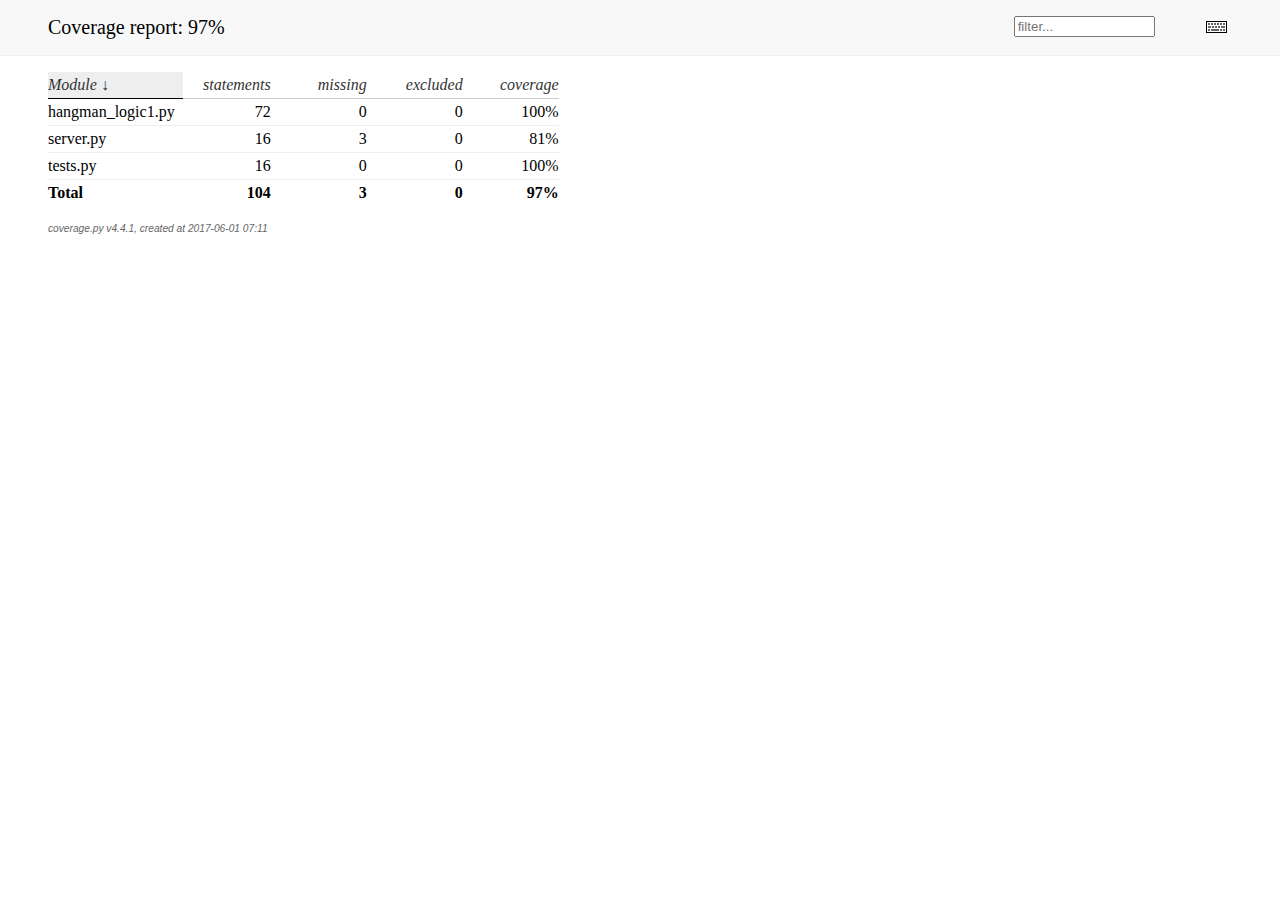
<file: htmlcov/index.html>
<!DOCTYPE html>
<html>
<head>
    <meta http-equiv="Content-Type" content="text/html; charset=utf-8">
    <title>Coverage report</title>
    <link rel="stylesheet" href="style.css" type="text/css">
    
    <script type="text/javascript" src="jquery.min.js"></script>
    <script type="text/javascript" src="jquery.ba-throttle-debounce.min.js"></script>
    <script type="text/javascript" src="jquery.tablesorter.min.js"></script>
    <script type="text/javascript" src="jquery.hotkeys.js"></script>
    <script type="text/javascript" src="coverage_html.js"></script>
    <script type="text/javascript">
        jQuery(document).ready(coverage.index_ready);
    </script>
</head>
<body class="indexfile">

<div id="header">
    <div class="content">
        <h1>Coverage report:
            <span class="pc_cov">97%</span>
        </h1>

        <img id="keyboard_icon" src="keybd_closed.png" alt="Show keyboard shortcuts" />

        <form id="filter_container">
            <input id="filter" type="text" value="" placeholder="filter..." />
        </form>
    </div>
</div>

<div class="help_panel">
    <img id="panel_icon" src="keybd_open.png" alt="Hide keyboard shortcuts" />
    <p class="legend">Hot-keys on this page</p>
    <div>
    <p class="keyhelp">
        <span class="key">n</span>
        <span class="key">s</span>
        <span class="key">m</span>
        <span class="key">x</span>
        
        <span class="key">c</span> &nbsp; change column sorting
    </p>
    </div>
</div>

<div id="index">
    <table class="index">
        <thead>
            
            <tr class="tablehead" title="Click to sort">
                <th class="name left headerSortDown shortkey_n">Module</th>
                <th class="shortkey_s">statements</th>
                <th class="shortkey_m">missing</th>
                <th class="shortkey_x">excluded</th>
                
                <th class="right shortkey_c">coverage</th>
            </tr>
        </thead>
        
        <tfoot>
            <tr class="total">
                <td class="name left">Total</td>
                <td>104</td>
                <td>3</td>
                <td>0</td>
                
                <td class="right" data-ratio="101 104">97%</td>
            </tr>
        </tfoot>
        <tbody>
            
            <tr class="file">
                <td class="name left"><a href="hangman_logic1_py.html">hangman_logic1.py</a></td>
                <td>72</td>
                <td>0</td>
                <td>0</td>
                
                <td class="right" data-ratio="72 72">100%</td>
            </tr>
            
            <tr class="file">
                <td class="name left"><a href="server_py.html">server.py</a></td>
                <td>16</td>
                <td>3</td>
                <td>0</td>
                
                <td class="right" data-ratio="13 16">81%</td>
            </tr>
            
            <tr class="file">
                <td class="name left"><a href="tests_py.html">tests.py</a></td>
                <td>16</td>
                <td>0</td>
                <td>0</td>
                
                <td class="right" data-ratio="16 16">100%</td>
            </tr>
            
        </tbody>
    </table>

    <p id="no_rows">
        No items found using the specified filter.
    </p>
</div>

<div id="footer">
    <div class="content">
        <p>
            <a class="nav" href="https://coverage.readthedocs.io">coverage.py v4.4.1</a>,
            created at 2017-06-01 07:11
        </p>
    </div>
</div>

</body>
</html>
</file>
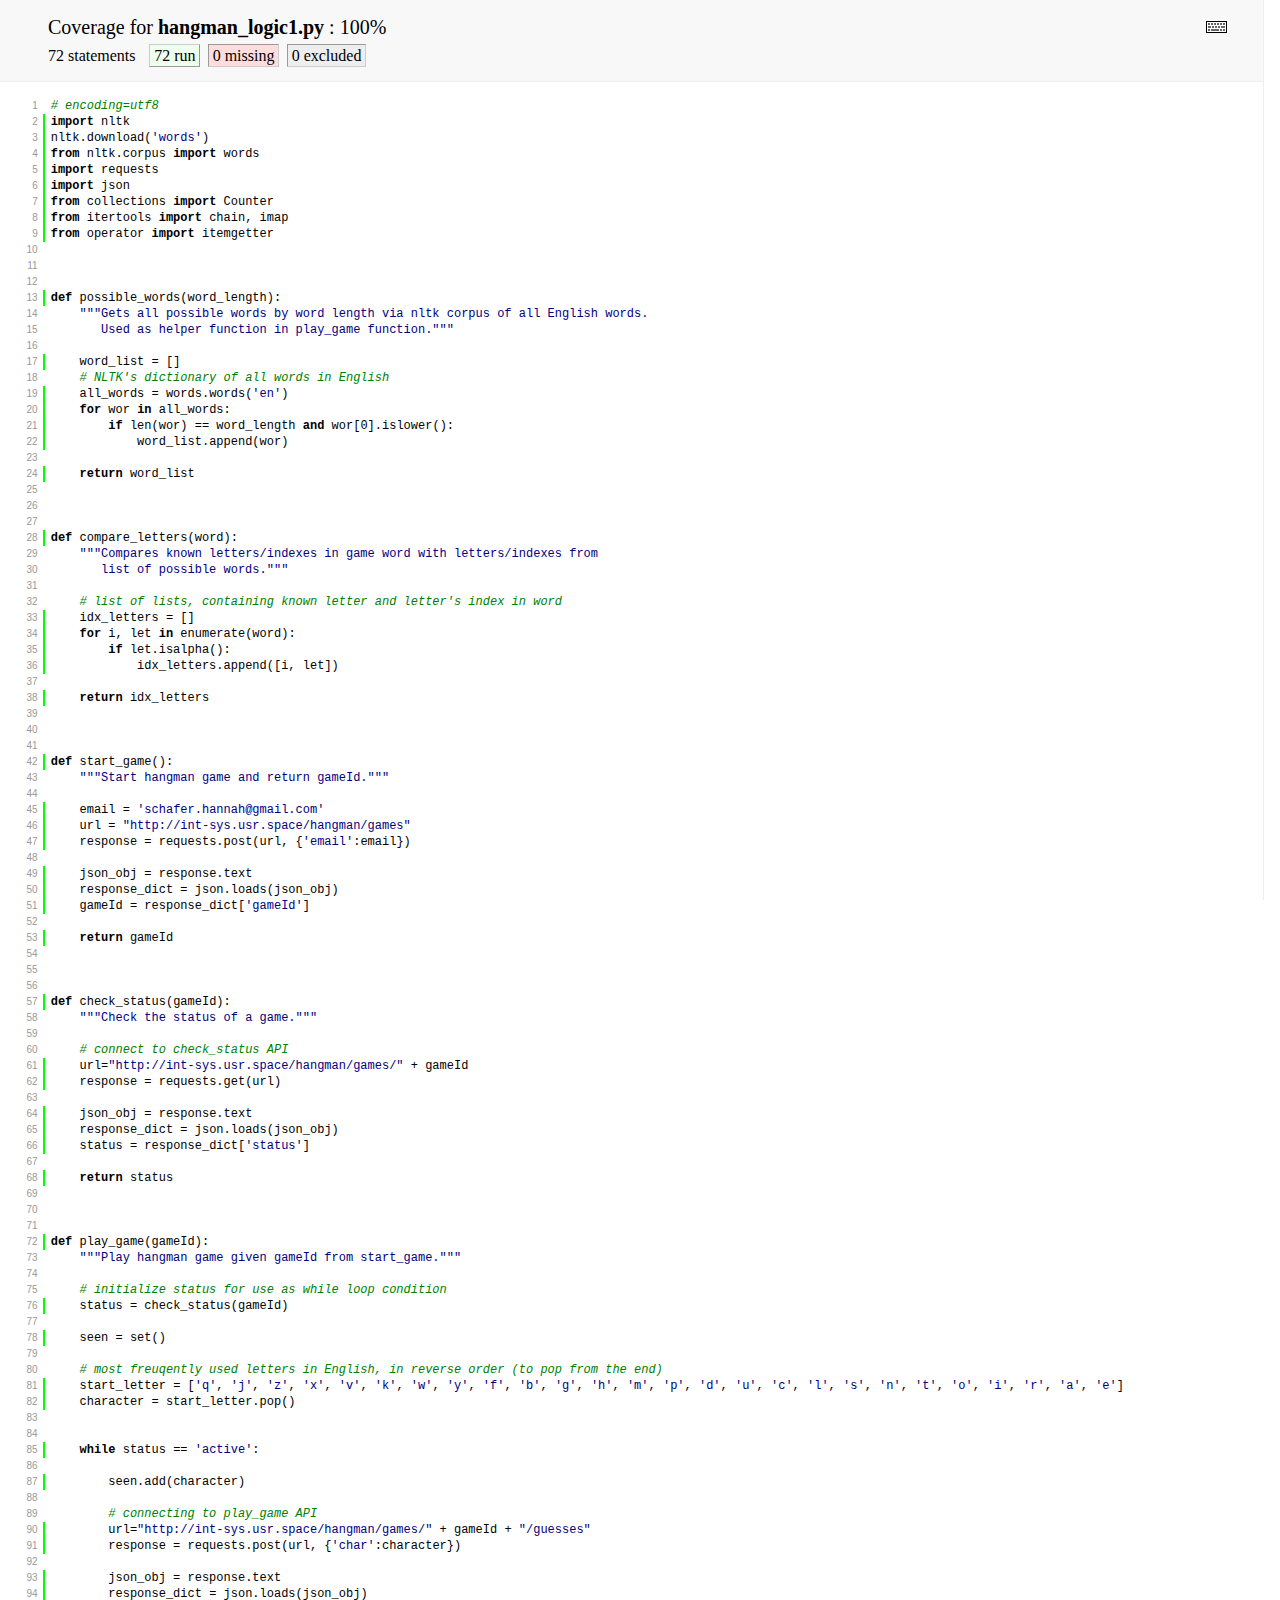
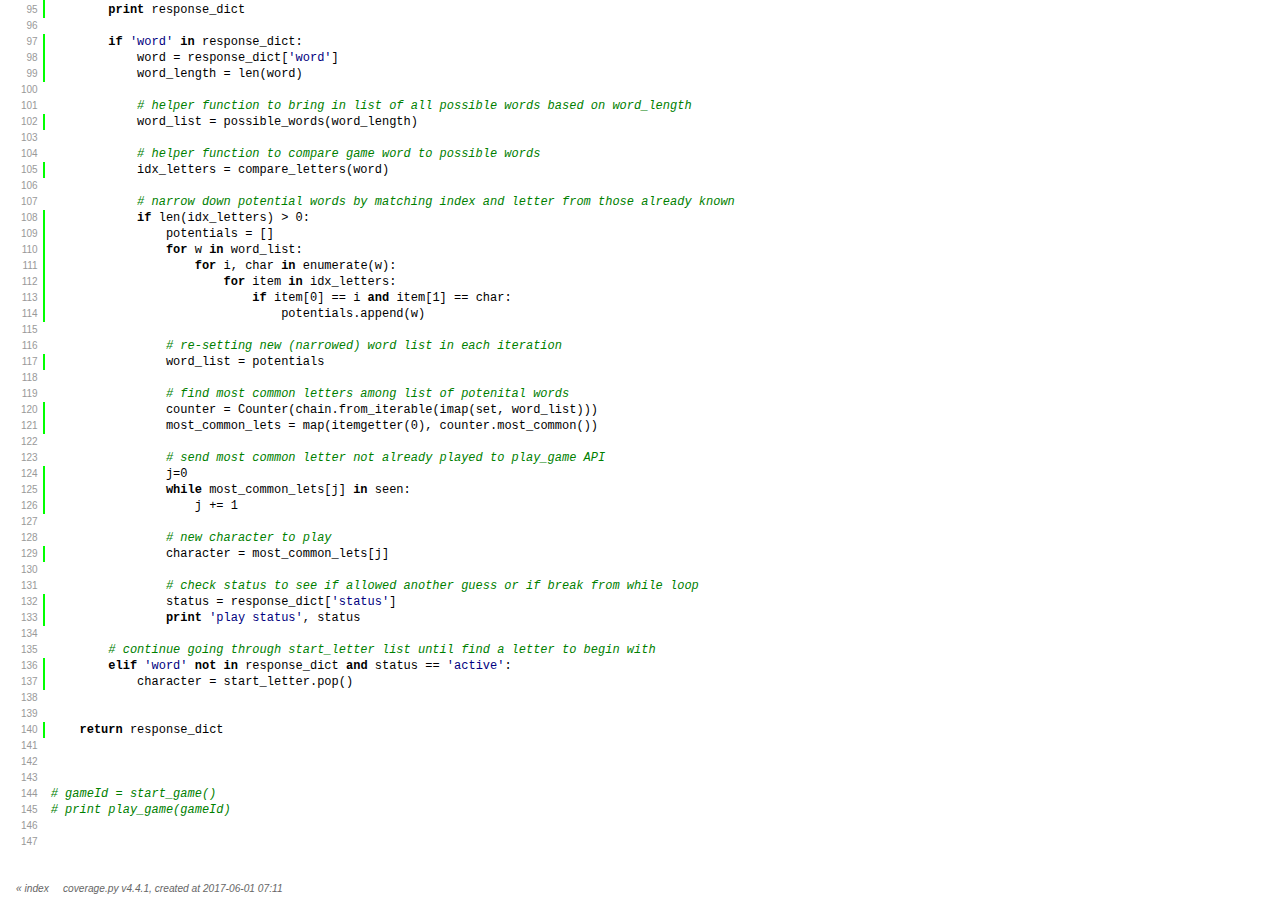
<file: htmlcov/hangman_logic1_py.html>
<!DOCTYPE html>
<html>
<head>
    <meta http-equiv="Content-Type" content="text/html; charset=utf-8">
    
    
    <meta http-equiv="X-UA-Compatible" content="IE=emulateIE7" />
    <title>Coverage for hangman_logic1.py: 100%</title>
    <link rel="stylesheet" href="style.css" type="text/css">
    
    <script type="text/javascript" src="jquery.min.js"></script>
    <script type="text/javascript" src="jquery.hotkeys.js"></script>
    <script type="text/javascript" src="jquery.isonscreen.js"></script>
    <script type="text/javascript" src="coverage_html.js"></script>
    <script type="text/javascript">
        jQuery(document).ready(coverage.pyfile_ready);
    </script>
</head>
<body class="pyfile">

<div id="header">
    <div class="content">
        <h1>Coverage for <b>hangman_logic1.py</b> :
            <span class="pc_cov">100%</span>
        </h1>

        <img id="keyboard_icon" src="keybd_closed.png" alt="Show keyboard shortcuts" />

        <h2 class="stats">
            72 statements &nbsp;
            <span class="run hide_run shortkey_r button_toggle_run">72 run</span>
            <span class="mis shortkey_m button_toggle_mis">0 missing</span>
            <span class="exc shortkey_x button_toggle_exc">0 excluded</span>

            
        </h2>
    </div>
</div>

<div class="help_panel">
    <img id="panel_icon" src="keybd_open.png" alt="Hide keyboard shortcuts" />
    <p class="legend">Hot-keys on this page</p>
    <div>
    <p class="keyhelp">
        <span class="key">r</span>
        <span class="key">m</span>
        <span class="key">x</span>
        <span class="key">p</span> &nbsp; toggle line displays
    </p>
    <p class="keyhelp">
        <span class="key">j</span>
        <span class="key">k</span> &nbsp; next/prev highlighted chunk
    </p>
    <p class="keyhelp">
        <span class="key">0</span> &nbsp; (zero) top of page
    </p>
    <p class="keyhelp">
        <span class="key">1</span> &nbsp; (one) first highlighted chunk
    </p>
    </div>
</div>

<div id="source">
    <table>
        <tr>
            <td class="linenos">
<p id="n1" class="pln"><a href="#n1">1</a></p>
<p id="n2" class="stm run hide_run"><a href="#n2">2</a></p>
<p id="n3" class="stm run hide_run"><a href="#n3">3</a></p>
<p id="n4" class="stm run hide_run"><a href="#n4">4</a></p>
<p id="n5" class="stm run hide_run"><a href="#n5">5</a></p>
<p id="n6" class="stm run hide_run"><a href="#n6">6</a></p>
<p id="n7" class="stm run hide_run"><a href="#n7">7</a></p>
<p id="n8" class="stm run hide_run"><a href="#n8">8</a></p>
<p id="n9" class="stm run hide_run"><a href="#n9">9</a></p>
<p id="n10" class="pln"><a href="#n10">10</a></p>
<p id="n11" class="pln"><a href="#n11">11</a></p>
<p id="n12" class="pln"><a href="#n12">12</a></p>
<p id="n13" class="stm run hide_run"><a href="#n13">13</a></p>
<p id="n14" class="pln"><a href="#n14">14</a></p>
<p id="n15" class="pln"><a href="#n15">15</a></p>
<p id="n16" class="pln"><a href="#n16">16</a></p>
<p id="n17" class="stm run hide_run"><a href="#n17">17</a></p>
<p id="n18" class="pln"><a href="#n18">18</a></p>
<p id="n19" class="stm run hide_run"><a href="#n19">19</a></p>
<p id="n20" class="stm run hide_run"><a href="#n20">20</a></p>
<p id="n21" class="stm run hide_run"><a href="#n21">21</a></p>
<p id="n22" class="stm run hide_run"><a href="#n22">22</a></p>
<p id="n23" class="pln"><a href="#n23">23</a></p>
<p id="n24" class="stm run hide_run"><a href="#n24">24</a></p>
<p id="n25" class="pln"><a href="#n25">25</a></p>
<p id="n26" class="pln"><a href="#n26">26</a></p>
<p id="n27" class="pln"><a href="#n27">27</a></p>
<p id="n28" class="stm run hide_run"><a href="#n28">28</a></p>
<p id="n29" class="pln"><a href="#n29">29</a></p>
<p id="n30" class="pln"><a href="#n30">30</a></p>
<p id="n31" class="pln"><a href="#n31">31</a></p>
<p id="n32" class="pln"><a href="#n32">32</a></p>
<p id="n33" class="stm run hide_run"><a href="#n33">33</a></p>
<p id="n34" class="stm run hide_run"><a href="#n34">34</a></p>
<p id="n35" class="stm run hide_run"><a href="#n35">35</a></p>
<p id="n36" class="stm run hide_run"><a href="#n36">36</a></p>
<p id="n37" class="pln"><a href="#n37">37</a></p>
<p id="n38" class="stm run hide_run"><a href="#n38">38</a></p>
<p id="n39" class="pln"><a href="#n39">39</a></p>
<p id="n40" class="pln"><a href="#n40">40</a></p>
<p id="n41" class="pln"><a href="#n41">41</a></p>
<p id="n42" class="stm run hide_run"><a href="#n42">42</a></p>
<p id="n43" class="pln"><a href="#n43">43</a></p>
<p id="n44" class="pln"><a href="#n44">44</a></p>
<p id="n45" class="stm run hide_run"><a href="#n45">45</a></p>
<p id="n46" class="stm run hide_run"><a href="#n46">46</a></p>
<p id="n47" class="stm run hide_run"><a href="#n47">47</a></p>
<p id="n48" class="pln"><a href="#n48">48</a></p>
<p id="n49" class="stm run hide_run"><a href="#n49">49</a></p>
<p id="n50" class="stm run hide_run"><a href="#n50">50</a></p>
<p id="n51" class="stm run hide_run"><a href="#n51">51</a></p>
<p id="n52" class="pln"><a href="#n52">52</a></p>
<p id="n53" class="stm run hide_run"><a href="#n53">53</a></p>
<p id="n54" class="pln"><a href="#n54">54</a></p>
<p id="n55" class="pln"><a href="#n55">55</a></p>
<p id="n56" class="pln"><a href="#n56">56</a></p>
<p id="n57" class="stm run hide_run"><a href="#n57">57</a></p>
<p id="n58" class="pln"><a href="#n58">58</a></p>
<p id="n59" class="pln"><a href="#n59">59</a></p>
<p id="n60" class="pln"><a href="#n60">60</a></p>
<p id="n61" class="stm run hide_run"><a href="#n61">61</a></p>
<p id="n62" class="stm run hide_run"><a href="#n62">62</a></p>
<p id="n63" class="pln"><a href="#n63">63</a></p>
<p id="n64" class="stm run hide_run"><a href="#n64">64</a></p>
<p id="n65" class="stm run hide_run"><a href="#n65">65</a></p>
<p id="n66" class="stm run hide_run"><a href="#n66">66</a></p>
<p id="n67" class="pln"><a href="#n67">67</a></p>
<p id="n68" class="stm run hide_run"><a href="#n68">68</a></p>
<p id="n69" class="pln"><a href="#n69">69</a></p>
<p id="n70" class="pln"><a href="#n70">70</a></p>
<p id="n71" class="pln"><a href="#n71">71</a></p>
<p id="n72" class="stm run hide_run"><a href="#n72">72</a></p>
<p id="n73" class="pln"><a href="#n73">73</a></p>
<p id="n74" class="pln"><a href="#n74">74</a></p>
<p id="n75" class="pln"><a href="#n75">75</a></p>
<p id="n76" class="stm run hide_run"><a href="#n76">76</a></p>
<p id="n77" class="pln"><a href="#n77">77</a></p>
<p id="n78" class="stm run hide_run"><a href="#n78">78</a></p>
<p id="n79" class="pln"><a href="#n79">79</a></p>
<p id="n80" class="pln"><a href="#n80">80</a></p>
<p id="n81" class="stm run hide_run"><a href="#n81">81</a></p>
<p id="n82" class="stm run hide_run"><a href="#n82">82</a></p>
<p id="n83" class="pln"><a href="#n83">83</a></p>
<p id="n84" class="pln"><a href="#n84">84</a></p>
<p id="n85" class="stm run hide_run"><a href="#n85">85</a></p>
<p id="n86" class="pln"><a href="#n86">86</a></p>
<p id="n87" class="stm run hide_run"><a href="#n87">87</a></p>
<p id="n88" class="pln"><a href="#n88">88</a></p>
<p id="n89" class="pln"><a href="#n89">89</a></p>
<p id="n90" class="stm run hide_run"><a href="#n90">90</a></p>
<p id="n91" class="stm run hide_run"><a href="#n91">91</a></p>
<p id="n92" class="pln"><a href="#n92">92</a></p>
<p id="n93" class="stm run hide_run"><a href="#n93">93</a></p>
<p id="n94" class="stm run hide_run"><a href="#n94">94</a></p>
<p id="n95" class="stm run hide_run"><a href="#n95">95</a></p>
<p id="n96" class="pln"><a href="#n96">96</a></p>
<p id="n97" class="stm run hide_run"><a href="#n97">97</a></p>
<p id="n98" class="stm run hide_run"><a href="#n98">98</a></p>
<p id="n99" class="stm run hide_run"><a href="#n99">99</a></p>
<p id="n100" class="pln"><a href="#n100">100</a></p>
<p id="n101" class="pln"><a href="#n101">101</a></p>
<p id="n102" class="stm run hide_run"><a href="#n102">102</a></p>
<p id="n103" class="pln"><a href="#n103">103</a></p>
<p id="n104" class="pln"><a href="#n104">104</a></p>
<p id="n105" class="stm run hide_run"><a href="#n105">105</a></p>
<p id="n106" class="pln"><a href="#n106">106</a></p>
<p id="n107" class="pln"><a href="#n107">107</a></p>
<p id="n108" class="stm run hide_run"><a href="#n108">108</a></p>
<p id="n109" class="stm run hide_run"><a href="#n109">109</a></p>
<p id="n110" class="stm run hide_run"><a href="#n110">110</a></p>
<p id="n111" class="stm run hide_run"><a href="#n111">111</a></p>
<p id="n112" class="stm run hide_run"><a href="#n112">112</a></p>
<p id="n113" class="stm run hide_run"><a href="#n113">113</a></p>
<p id="n114" class="stm run hide_run"><a href="#n114">114</a></p>
<p id="n115" class="pln"><a href="#n115">115</a></p>
<p id="n116" class="pln"><a href="#n116">116</a></p>
<p id="n117" class="stm run hide_run"><a href="#n117">117</a></p>
<p id="n118" class="pln"><a href="#n118">118</a></p>
<p id="n119" class="pln"><a href="#n119">119</a></p>
<p id="n120" class="stm run hide_run"><a href="#n120">120</a></p>
<p id="n121" class="stm run hide_run"><a href="#n121">121</a></p>
<p id="n122" class="pln"><a href="#n122">122</a></p>
<p id="n123" class="pln"><a href="#n123">123</a></p>
<p id="n124" class="stm run hide_run"><a href="#n124">124</a></p>
<p id="n125" class="stm run hide_run"><a href="#n125">125</a></p>
<p id="n126" class="stm run hide_run"><a href="#n126">126</a></p>
<p id="n127" class="pln"><a href="#n127">127</a></p>
<p id="n128" class="pln"><a href="#n128">128</a></p>
<p id="n129" class="stm run hide_run"><a href="#n129">129</a></p>
<p id="n130" class="pln"><a href="#n130">130</a></p>
<p id="n131" class="pln"><a href="#n131">131</a></p>
<p id="n132" class="stm run hide_run"><a href="#n132">132</a></p>
<p id="n133" class="stm run hide_run"><a href="#n133">133</a></p>
<p id="n134" class="pln"><a href="#n134">134</a></p>
<p id="n135" class="pln"><a href="#n135">135</a></p>
<p id="n136" class="stm run hide_run"><a href="#n136">136</a></p>
<p id="n137" class="stm run hide_run"><a href="#n137">137</a></p>
<p id="n138" class="pln"><a href="#n138">138</a></p>
<p id="n139" class="pln"><a href="#n139">139</a></p>
<p id="n140" class="stm run hide_run"><a href="#n140">140</a></p>
<p id="n141" class="pln"><a href="#n141">141</a></p>
<p id="n142" class="pln"><a href="#n142">142</a></p>
<p id="n143" class="pln"><a href="#n143">143</a></p>
<p id="n144" class="pln"><a href="#n144">144</a></p>
<p id="n145" class="pln"><a href="#n145">145</a></p>
<p id="n146" class="pln"><a href="#n146">146</a></p>
<p id="n147" class="pln"><a href="#n147">147</a></p>

            </td>
            <td class="text">
<p id="t1" class="pln"><span class="com"># encoding=utf8  </span><span class="strut">&nbsp;</span></p>
<p id="t2" class="stm run hide_run"><span class="key">import</span> <span class="nam">nltk</span><span class="strut">&nbsp;</span></p>
<p id="t3" class="stm run hide_run"><span class="nam">nltk</span><span class="op">.</span><span class="nam">download</span><span class="op">(</span><span class="str">'words'</span><span class="op">)</span><span class="strut">&nbsp;</span></p>
<p id="t4" class="stm run hide_run"><span class="key">from</span> <span class="nam">nltk</span><span class="op">.</span><span class="nam">corpus</span> <span class="key">import</span> <span class="nam">words</span><span class="strut">&nbsp;</span></p>
<p id="t5" class="stm run hide_run"><span class="key">import</span> <span class="nam">requests</span><span class="strut">&nbsp;</span></p>
<p id="t6" class="stm run hide_run"><span class="key">import</span> <span class="nam">json</span><span class="strut">&nbsp;</span></p>
<p id="t7" class="stm run hide_run"><span class="key">from</span> <span class="nam">collections</span> <span class="key">import</span> <span class="nam">Counter</span><span class="strut">&nbsp;</span></p>
<p id="t8" class="stm run hide_run"><span class="key">from</span> <span class="nam">itertools</span> <span class="key">import</span> <span class="nam">chain</span><span class="op">,</span> <span class="nam">imap</span><span class="strut">&nbsp;</span></p>
<p id="t9" class="stm run hide_run"><span class="key">from</span> <span class="nam">operator</span> <span class="key">import</span> <span class="nam">itemgetter</span><span class="strut">&nbsp;</span></p>
<p id="t10" class="pln"><span class="strut">&nbsp;</span></p>
<p id="t11" class="pln"><span class="strut">&nbsp;</span></p>
<p id="t12" class="pln"><span class="strut">&nbsp;</span></p>
<p id="t13" class="stm run hide_run"><span class="key">def</span> <span class="nam">possible_words</span><span class="op">(</span><span class="nam">word_length</span><span class="op">)</span><span class="op">:</span><span class="strut">&nbsp;</span></p>
<p id="t14" class="pln">    <span class="str">"""Gets all possible words by word length via nltk corpus of all English words.</span><span class="strut">&nbsp;</span></p>
<p id="t15" class="pln"><span class="str">       Used as helper function in play_game function."""</span><span class="strut">&nbsp;</span></p>
<p id="t16" class="pln"><span class="strut">&nbsp;</span></p>
<p id="t17" class="stm run hide_run">    <span class="nam">word_list</span> <span class="op">=</span> <span class="op">[</span><span class="op">]</span><span class="strut">&nbsp;</span></p>
<p id="t18" class="pln">    <span class="com"># NLTK's dictionary of all words in English</span><span class="strut">&nbsp;</span></p>
<p id="t19" class="stm run hide_run">    <span class="nam">all_words</span> <span class="op">=</span> <span class="nam">words</span><span class="op">.</span><span class="nam">words</span><span class="op">(</span><span class="str">'en'</span><span class="op">)</span><span class="strut">&nbsp;</span></p>
<p id="t20" class="stm run hide_run">    <span class="key">for</span> <span class="nam">wor</span> <span class="key">in</span> <span class="nam">all_words</span><span class="op">:</span><span class="strut">&nbsp;</span></p>
<p id="t21" class="stm run hide_run">        <span class="key">if</span> <span class="nam">len</span><span class="op">(</span><span class="nam">wor</span><span class="op">)</span> <span class="op">==</span> <span class="nam">word_length</span> <span class="key">and</span> <span class="nam">wor</span><span class="op">[</span><span class="num">0</span><span class="op">]</span><span class="op">.</span><span class="nam">islower</span><span class="op">(</span><span class="op">)</span><span class="op">:</span><span class="strut">&nbsp;</span></p>
<p id="t22" class="stm run hide_run">            <span class="nam">word_list</span><span class="op">.</span><span class="nam">append</span><span class="op">(</span><span class="nam">wor</span><span class="op">)</span><span class="strut">&nbsp;</span></p>
<p id="t23" class="pln"><span class="strut">&nbsp;</span></p>
<p id="t24" class="stm run hide_run">    <span class="key">return</span> <span class="nam">word_list</span><span class="strut">&nbsp;</span></p>
<p id="t25" class="pln"><span class="strut">&nbsp;</span></p>
<p id="t26" class="pln"><span class="strut">&nbsp;</span></p>
<p id="t27" class="pln"><span class="strut">&nbsp;</span></p>
<p id="t28" class="stm run hide_run"><span class="key">def</span> <span class="nam">compare_letters</span><span class="op">(</span><span class="nam">word</span><span class="op">)</span><span class="op">:</span><span class="strut">&nbsp;</span></p>
<p id="t29" class="pln">    <span class="str">"""Compares known letters/indexes in game word with letters/indexes from </span><span class="strut">&nbsp;</span></p>
<p id="t30" class="pln"><span class="str">       list of possible words."""</span><span class="strut">&nbsp;</span></p>
<p id="t31" class="pln"><span class="strut">&nbsp;</span></p>
<p id="t32" class="pln">    <span class="com"># list of lists, containing known letter and letter's index in word</span><span class="strut">&nbsp;</span></p>
<p id="t33" class="stm run hide_run">    <span class="nam">idx_letters</span> <span class="op">=</span> <span class="op">[</span><span class="op">]</span><span class="strut">&nbsp;</span></p>
<p id="t34" class="stm run hide_run">    <span class="key">for</span> <span class="nam">i</span><span class="op">,</span> <span class="nam">let</span> <span class="key">in</span> <span class="nam">enumerate</span><span class="op">(</span><span class="nam">word</span><span class="op">)</span><span class="op">:</span><span class="strut">&nbsp;</span></p>
<p id="t35" class="stm run hide_run">        <span class="key">if</span> <span class="nam">let</span><span class="op">.</span><span class="nam">isalpha</span><span class="op">(</span><span class="op">)</span><span class="op">:</span><span class="strut">&nbsp;</span></p>
<p id="t36" class="stm run hide_run">            <span class="nam">idx_letters</span><span class="op">.</span><span class="nam">append</span><span class="op">(</span><span class="op">[</span><span class="nam">i</span><span class="op">,</span> <span class="nam">let</span><span class="op">]</span><span class="op">)</span><span class="strut">&nbsp;</span></p>
<p id="t37" class="pln"><span class="strut">&nbsp;</span></p>
<p id="t38" class="stm run hide_run">    <span class="key">return</span> <span class="nam">idx_letters</span><span class="strut">&nbsp;</span></p>
<p id="t39" class="pln"><span class="strut">&nbsp;</span></p>
<p id="t40" class="pln"><span class="strut">&nbsp;</span></p>
<p id="t41" class="pln"><span class="strut">&nbsp;</span></p>
<p id="t42" class="stm run hide_run"><span class="key">def</span> <span class="nam">start_game</span><span class="op">(</span><span class="op">)</span><span class="op">:</span><span class="strut">&nbsp;</span></p>
<p id="t43" class="pln">    <span class="str">"""Start hangman game and return gameId."""</span><span class="strut">&nbsp;</span></p>
<p id="t44" class="pln"><span class="strut">&nbsp;</span></p>
<p id="t45" class="stm run hide_run">    <span class="nam">email</span> <span class="op">=</span> <span class="str">'schafer.hannah@gmail.com'</span><span class="strut">&nbsp;</span></p>
<p id="t46" class="stm run hide_run">    <span class="nam">url</span> <span class="op">=</span> <span class="str">"http://int-sys.usr.space/hangman/games"</span><span class="strut">&nbsp;</span></p>
<p id="t47" class="stm run hide_run">    <span class="nam">response</span> <span class="op">=</span> <span class="nam">requests</span><span class="op">.</span><span class="nam">post</span><span class="op">(</span><span class="nam">url</span><span class="op">,</span> <span class="op">{</span><span class="str">'email'</span><span class="op">:</span><span class="nam">email</span><span class="op">}</span><span class="op">)</span><span class="strut">&nbsp;</span></p>
<p id="t48" class="pln"><span class="strut">&nbsp;</span></p>
<p id="t49" class="stm run hide_run">    <span class="nam">json_obj</span> <span class="op">=</span> <span class="nam">response</span><span class="op">.</span><span class="nam">text</span><span class="strut">&nbsp;</span></p>
<p id="t50" class="stm run hide_run">    <span class="nam">response_dict</span> <span class="op">=</span> <span class="nam">json</span><span class="op">.</span><span class="nam">loads</span><span class="op">(</span><span class="nam">json_obj</span><span class="op">)</span><span class="strut">&nbsp;</span></p>
<p id="t51" class="stm run hide_run">    <span class="nam">gameId</span> <span class="op">=</span> <span class="nam">response_dict</span><span class="op">[</span><span class="str">'gameId'</span><span class="op">]</span><span class="strut">&nbsp;</span></p>
<p id="t52" class="pln"><span class="strut">&nbsp;</span></p>
<p id="t53" class="stm run hide_run">    <span class="key">return</span> <span class="nam">gameId</span><span class="strut">&nbsp;</span></p>
<p id="t54" class="pln"><span class="strut">&nbsp;</span></p>
<p id="t55" class="pln"><span class="strut">&nbsp;</span></p>
<p id="t56" class="pln"><span class="strut">&nbsp;</span></p>
<p id="t57" class="stm run hide_run"><span class="key">def</span> <span class="nam">check_status</span><span class="op">(</span><span class="nam">gameId</span><span class="op">)</span><span class="op">:</span><span class="strut">&nbsp;</span></p>
<p id="t58" class="pln">    <span class="str">"""Check the status of a game."""</span><span class="strut">&nbsp;</span></p>
<p id="t59" class="pln"><span class="strut">&nbsp;</span></p>
<p id="t60" class="pln">    <span class="com"># connect to check_status API</span><span class="strut">&nbsp;</span></p>
<p id="t61" class="stm run hide_run">    <span class="nam">url</span><span class="op">=</span><span class="str">"http://int-sys.usr.space/hangman/games/"</span> <span class="op">+</span> <span class="nam">gameId</span><span class="strut">&nbsp;</span></p>
<p id="t62" class="stm run hide_run">    <span class="nam">response</span> <span class="op">=</span> <span class="nam">requests</span><span class="op">.</span><span class="nam">get</span><span class="op">(</span><span class="nam">url</span><span class="op">)</span><span class="strut">&nbsp;</span></p>
<p id="t63" class="pln"><span class="strut">&nbsp;</span></p>
<p id="t64" class="stm run hide_run">    <span class="nam">json_obj</span> <span class="op">=</span> <span class="nam">response</span><span class="op">.</span><span class="nam">text</span><span class="strut">&nbsp;</span></p>
<p id="t65" class="stm run hide_run">    <span class="nam">response_dict</span> <span class="op">=</span> <span class="nam">json</span><span class="op">.</span><span class="nam">loads</span><span class="op">(</span><span class="nam">json_obj</span><span class="op">)</span><span class="strut">&nbsp;</span></p>
<p id="t66" class="stm run hide_run">    <span class="nam">status</span> <span class="op">=</span> <span class="nam">response_dict</span><span class="op">[</span><span class="str">'status'</span><span class="op">]</span><span class="strut">&nbsp;</span></p>
<p id="t67" class="pln"><span class="strut">&nbsp;</span></p>
<p id="t68" class="stm run hide_run">    <span class="key">return</span> <span class="nam">status</span><span class="strut">&nbsp;</span></p>
<p id="t69" class="pln"><span class="strut">&nbsp;</span></p>
<p id="t70" class="pln"><span class="strut">&nbsp;</span></p>
<p id="t71" class="pln"><span class="strut">&nbsp;</span></p>
<p id="t72" class="stm run hide_run"><span class="key">def</span> <span class="nam">play_game</span><span class="op">(</span><span class="nam">gameId</span><span class="op">)</span><span class="op">:</span><span class="strut">&nbsp;</span></p>
<p id="t73" class="pln">    <span class="str">"""Play hangman game given gameId from start_game."""</span><span class="strut">&nbsp;</span></p>
<p id="t74" class="pln"><span class="strut">&nbsp;</span></p>
<p id="t75" class="pln">    <span class="com"># initialize status for use as while loop condition</span><span class="strut">&nbsp;</span></p>
<p id="t76" class="stm run hide_run">    <span class="nam">status</span> <span class="op">=</span> <span class="nam">check_status</span><span class="op">(</span><span class="nam">gameId</span><span class="op">)</span><span class="strut">&nbsp;</span></p>
<p id="t77" class="pln"><span class="strut">&nbsp;</span></p>
<p id="t78" class="stm run hide_run">    <span class="nam">seen</span> <span class="op">=</span> <span class="nam">set</span><span class="op">(</span><span class="op">)</span><span class="strut">&nbsp;</span></p>
<p id="t79" class="pln"><span class="strut">&nbsp;</span></p>
<p id="t80" class="pln">    <span class="com"># most freuqently used letters in English, in reverse order (to pop from the end)</span><span class="strut">&nbsp;</span></p>
<p id="t81" class="stm run hide_run">    <span class="nam">start_letter</span> <span class="op">=</span> <span class="op">[</span><span class="str">'q'</span><span class="op">,</span> <span class="str">'j'</span><span class="op">,</span> <span class="str">'z'</span><span class="op">,</span> <span class="str">'x'</span><span class="op">,</span> <span class="str">'v'</span><span class="op">,</span> <span class="str">'k'</span><span class="op">,</span> <span class="str">'w'</span><span class="op">,</span> <span class="str">'y'</span><span class="op">,</span> <span class="str">'f'</span><span class="op">,</span> <span class="str">'b'</span><span class="op">,</span> <span class="str">'g'</span><span class="op">,</span> <span class="str">'h'</span><span class="op">,</span> <span class="str">'m'</span><span class="op">,</span> <span class="str">'p'</span><span class="op">,</span> <span class="str">'d'</span><span class="op">,</span> <span class="str">'u'</span><span class="op">,</span> <span class="str">'c'</span><span class="op">,</span> <span class="str">'l'</span><span class="op">,</span> <span class="str">'s'</span><span class="op">,</span> <span class="str">'n'</span><span class="op">,</span> <span class="str">'t'</span><span class="op">,</span> <span class="str">'o'</span><span class="op">,</span> <span class="str">'i'</span><span class="op">,</span> <span class="str">'r'</span><span class="op">,</span> <span class="str">'a'</span><span class="op">,</span> <span class="str">'e'</span><span class="op">]</span><span class="strut">&nbsp;</span></p>
<p id="t82" class="stm run hide_run">    <span class="nam">character</span> <span class="op">=</span> <span class="nam">start_letter</span><span class="op">.</span><span class="nam">pop</span><span class="op">(</span><span class="op">)</span><span class="strut">&nbsp;</span></p>
<p id="t83" class="pln"><span class="strut">&nbsp;</span></p>
<p id="t84" class="pln"><span class="strut">&nbsp;</span></p>
<p id="t85" class="stm run hide_run">    <span class="key">while</span> <span class="nam">status</span> <span class="op">==</span> <span class="str">'active'</span><span class="op">:</span><span class="strut">&nbsp;</span></p>
<p id="t86" class="pln"><span class="strut">&nbsp;</span></p>
<p id="t87" class="stm run hide_run">        <span class="nam">seen</span><span class="op">.</span><span class="nam">add</span><span class="op">(</span><span class="nam">character</span><span class="op">)</span><span class="strut">&nbsp;</span></p>
<p id="t88" class="pln"><span class="strut">&nbsp;</span></p>
<p id="t89" class="pln">        <span class="com"># connecting to play_game API</span><span class="strut">&nbsp;</span></p>
<p id="t90" class="stm run hide_run">        <span class="nam">url</span><span class="op">=</span><span class="str">"http://int-sys.usr.space/hangman/games/"</span> <span class="op">+</span> <span class="nam">gameId</span> <span class="op">+</span> <span class="str">"/guesses"</span><span class="strut">&nbsp;</span></p>
<p id="t91" class="stm run hide_run">        <span class="nam">response</span> <span class="op">=</span> <span class="nam">requests</span><span class="op">.</span><span class="nam">post</span><span class="op">(</span><span class="nam">url</span><span class="op">,</span> <span class="op">{</span><span class="str">'char'</span><span class="op">:</span><span class="nam">character</span><span class="op">}</span><span class="op">)</span><span class="strut">&nbsp;</span></p>
<p id="t92" class="pln"><span class="strut">&nbsp;</span></p>
<p id="t93" class="stm run hide_run">        <span class="nam">json_obj</span> <span class="op">=</span> <span class="nam">response</span><span class="op">.</span><span class="nam">text</span><span class="strut">&nbsp;</span></p>
<p id="t94" class="stm run hide_run">        <span class="nam">response_dict</span> <span class="op">=</span> <span class="nam">json</span><span class="op">.</span><span class="nam">loads</span><span class="op">(</span><span class="nam">json_obj</span><span class="op">)</span><span class="strut">&nbsp;</span></p>
<p id="t95" class="stm run hide_run">        <span class="key">print</span> <span class="nam">response_dict</span><span class="strut">&nbsp;</span></p>
<p id="t96" class="pln"><span class="strut">&nbsp;</span></p>
<p id="t97" class="stm run hide_run">        <span class="key">if</span> <span class="str">'word'</span> <span class="key">in</span> <span class="nam">response_dict</span><span class="op">:</span><span class="strut">&nbsp;</span></p>
<p id="t98" class="stm run hide_run">            <span class="nam">word</span> <span class="op">=</span> <span class="nam">response_dict</span><span class="op">[</span><span class="str">'word'</span><span class="op">]</span><span class="strut">&nbsp;</span></p>
<p id="t99" class="stm run hide_run">            <span class="nam">word_length</span> <span class="op">=</span> <span class="nam">len</span><span class="op">(</span><span class="nam">word</span><span class="op">)</span><span class="strut">&nbsp;</span></p>
<p id="t100" class="pln"><span class="strut">&nbsp;</span></p>
<p id="t101" class="pln">            <span class="com"># helper function to bring in list of all possible words based on word_length</span><span class="strut">&nbsp;</span></p>
<p id="t102" class="stm run hide_run">            <span class="nam">word_list</span> <span class="op">=</span> <span class="nam">possible_words</span><span class="op">(</span><span class="nam">word_length</span><span class="op">)</span><span class="strut">&nbsp;</span></p>
<p id="t103" class="pln"><span class="strut">&nbsp;</span></p>
<p id="t104" class="pln">            <span class="com"># helper function to compare game word to possible words</span><span class="strut">&nbsp;</span></p>
<p id="t105" class="stm run hide_run">            <span class="nam">idx_letters</span> <span class="op">=</span> <span class="nam">compare_letters</span><span class="op">(</span><span class="nam">word</span><span class="op">)</span><span class="strut">&nbsp;</span></p>
<p id="t106" class="pln"><span class="strut">&nbsp;</span></p>
<p id="t107" class="pln">            <span class="com"># narrow down potential words by matching index and letter from those already known</span><span class="strut">&nbsp;</span></p>
<p id="t108" class="stm run hide_run">            <span class="key">if</span> <span class="nam">len</span><span class="op">(</span><span class="nam">idx_letters</span><span class="op">)</span> <span class="op">></span> <span class="num">0</span><span class="op">:</span><span class="strut">&nbsp;</span></p>
<p id="t109" class="stm run hide_run">                <span class="nam">potentials</span> <span class="op">=</span> <span class="op">[</span><span class="op">]</span><span class="strut">&nbsp;</span></p>
<p id="t110" class="stm run hide_run">                <span class="key">for</span> <span class="nam">w</span> <span class="key">in</span> <span class="nam">word_list</span><span class="op">:</span><span class="strut">&nbsp;</span></p>
<p id="t111" class="stm run hide_run">                    <span class="key">for</span> <span class="nam">i</span><span class="op">,</span> <span class="nam">char</span> <span class="key">in</span> <span class="nam">enumerate</span><span class="op">(</span><span class="nam">w</span><span class="op">)</span><span class="op">:</span><span class="strut">&nbsp;</span></p>
<p id="t112" class="stm run hide_run">                        <span class="key">for</span> <span class="nam">item</span> <span class="key">in</span> <span class="nam">idx_letters</span><span class="op">:</span><span class="strut">&nbsp;</span></p>
<p id="t113" class="stm run hide_run">                            <span class="key">if</span> <span class="nam">item</span><span class="op">[</span><span class="num">0</span><span class="op">]</span> <span class="op">==</span> <span class="nam">i</span> <span class="key">and</span> <span class="nam">item</span><span class="op">[</span><span class="num">1</span><span class="op">]</span> <span class="op">==</span> <span class="nam">char</span><span class="op">:</span><span class="strut">&nbsp;</span></p>
<p id="t114" class="stm run hide_run">                                <span class="nam">potentials</span><span class="op">.</span><span class="nam">append</span><span class="op">(</span><span class="nam">w</span><span class="op">)</span><span class="strut">&nbsp;</span></p>
<p id="t115" class="pln"><span class="strut">&nbsp;</span></p>
<p id="t116" class="pln">                <span class="com"># re-setting new (narrowed) word list in each iteration   </span><span class="strut">&nbsp;</span></p>
<p id="t117" class="stm run hide_run">                <span class="nam">word_list</span> <span class="op">=</span> <span class="nam">potentials</span><span class="strut">&nbsp;</span></p>
<p id="t118" class="pln"><span class="strut">&nbsp;</span></p>
<p id="t119" class="pln">                <span class="com"># find most common letters among list of potenital words</span><span class="strut">&nbsp;</span></p>
<p id="t120" class="stm run hide_run">                <span class="nam">counter</span> <span class="op">=</span> <span class="nam">Counter</span><span class="op">(</span><span class="nam">chain</span><span class="op">.</span><span class="nam">from_iterable</span><span class="op">(</span><span class="nam">imap</span><span class="op">(</span><span class="nam">set</span><span class="op">,</span> <span class="nam">word_list</span><span class="op">)</span><span class="op">)</span><span class="op">)</span><span class="strut">&nbsp;</span></p>
<p id="t121" class="stm run hide_run">                <span class="nam">most_common_lets</span> <span class="op">=</span> <span class="nam">map</span><span class="op">(</span><span class="nam">itemgetter</span><span class="op">(</span><span class="num">0</span><span class="op">)</span><span class="op">,</span> <span class="nam">counter</span><span class="op">.</span><span class="nam">most_common</span><span class="op">(</span><span class="op">)</span><span class="op">)</span><span class="strut">&nbsp;</span></p>
<p id="t122" class="pln"><span class="strut">&nbsp;</span></p>
<p id="t123" class="pln">                <span class="com"># send most common letter not already played to play_game API</span><span class="strut">&nbsp;</span></p>
<p id="t124" class="stm run hide_run">                <span class="nam">j</span><span class="op">=</span><span class="num">0</span><span class="strut">&nbsp;</span></p>
<p id="t125" class="stm run hide_run">                <span class="key">while</span> <span class="nam">most_common_lets</span><span class="op">[</span><span class="nam">j</span><span class="op">]</span> <span class="key">in</span> <span class="nam">seen</span><span class="op">:</span><span class="strut">&nbsp;</span></p>
<p id="t126" class="stm run hide_run">                    <span class="nam">j</span> <span class="op">+=</span> <span class="num">1</span><span class="strut">&nbsp;</span></p>
<p id="t127" class="pln"><span class="strut">&nbsp;</span></p>
<p id="t128" class="pln">                <span class="com"># new character to play </span><span class="strut">&nbsp;</span></p>
<p id="t129" class="stm run hide_run">                <span class="nam">character</span> <span class="op">=</span> <span class="nam">most_common_lets</span><span class="op">[</span><span class="nam">j</span><span class="op">]</span><span class="strut">&nbsp;</span></p>
<p id="t130" class="pln"><span class="strut">&nbsp;</span></p>
<p id="t131" class="pln">                <span class="com"># check status to see if allowed another guess or if break from while loop</span><span class="strut">&nbsp;</span></p>
<p id="t132" class="stm run hide_run">                <span class="nam">status</span> <span class="op">=</span> <span class="nam">response_dict</span><span class="op">[</span><span class="str">'status'</span><span class="op">]</span><span class="strut">&nbsp;</span></p>
<p id="t133" class="stm run hide_run">                <span class="key">print</span> <span class="str">'play status'</span><span class="op">,</span> <span class="nam">status</span><span class="strut">&nbsp;</span></p>
<p id="t134" class="pln"><span class="strut">&nbsp;</span></p>
<p id="t135" class="pln">        <span class="com"># continue going through start_letter list until find a letter to begin with    </span><span class="strut">&nbsp;</span></p>
<p id="t136" class="stm run hide_run">        <span class="key">elif</span> <span class="str">'word'</span> <span class="key">not</span> <span class="key">in</span> <span class="nam">response_dict</span> <span class="key">and</span> <span class="nam">status</span> <span class="op">==</span> <span class="str">'active'</span><span class="op">:</span><span class="strut">&nbsp;</span></p>
<p id="t137" class="stm run hide_run">            <span class="nam">character</span> <span class="op">=</span> <span class="nam">start_letter</span><span class="op">.</span><span class="nam">pop</span><span class="op">(</span><span class="op">)</span><span class="strut">&nbsp;</span></p>
<p id="t138" class="pln"><span class="strut">&nbsp;</span></p>
<p id="t139" class="pln"><span class="strut">&nbsp;</span></p>
<p id="t140" class="stm run hide_run">    <span class="key">return</span> <span class="nam">response_dict</span><span class="strut">&nbsp;</span></p>
<p id="t141" class="pln"><span class="strut">&nbsp;</span></p>
<p id="t142" class="pln"><span class="strut">&nbsp;</span></p>
<p id="t143" class="pln"><span class="strut">&nbsp;</span></p>
<p id="t144" class="pln"><span class="com"># gameId = start_game()</span><span class="strut">&nbsp;</span></p>
<p id="t145" class="pln"><span class="com"># print play_game(gameId)</span><span class="strut">&nbsp;</span></p>
<p id="t146" class="pln"><span class="strut">&nbsp;</span></p>
<p id="t147" class="pln"><span class="strut">&nbsp;</span></p>

            </td>
        </tr>
    </table>
</div>

<div id="footer">
    <div class="content">
        <p>
            <a class="nav" href="index.html">&#xab; index</a> &nbsp; &nbsp; <a class="nav" href="https://coverage.readthedocs.io">coverage.py v4.4.1</a>,
            created at 2017-06-01 07:11
        </p>
    </div>
</div>

</body>
</html>
</file>
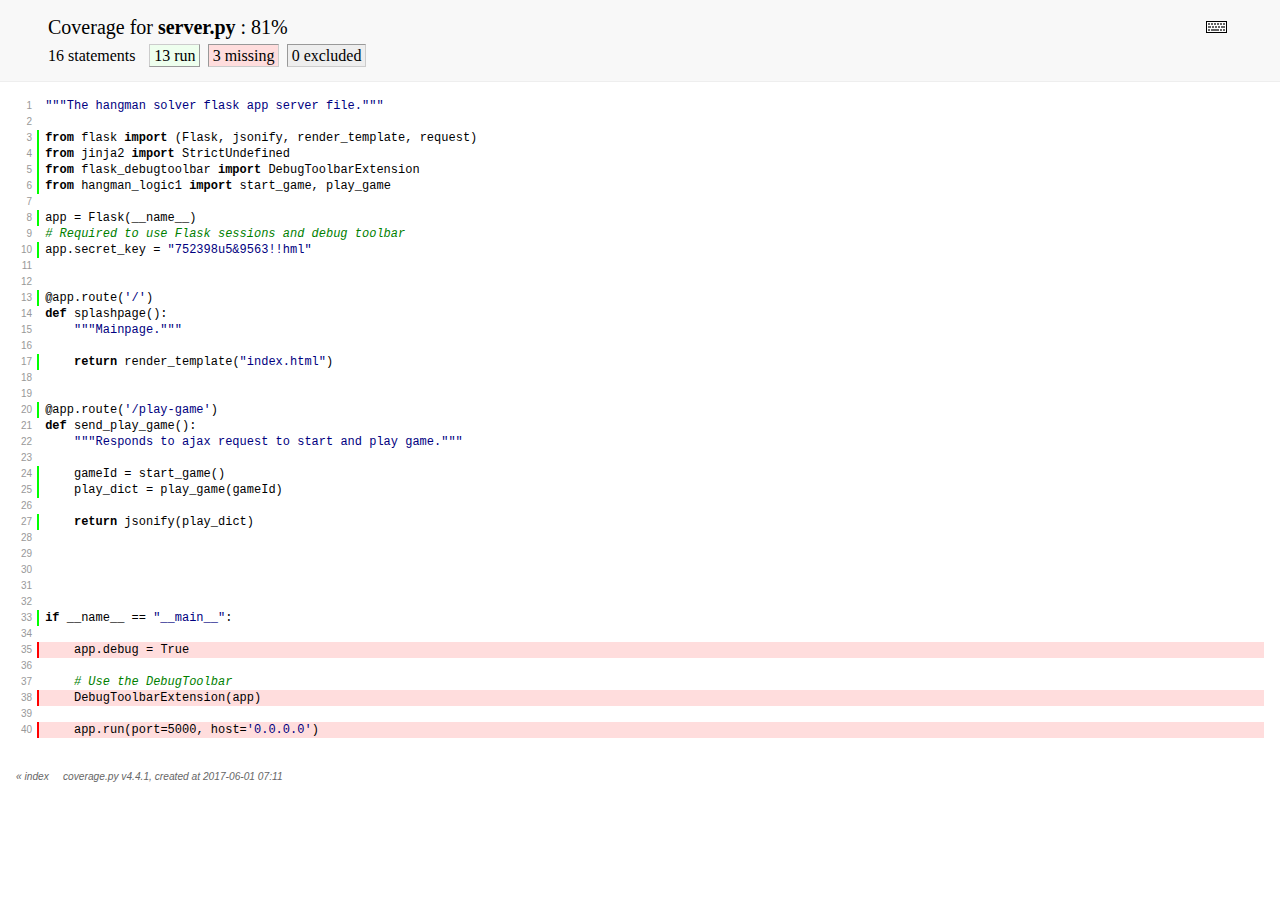
<file: htmlcov/server_py.html>
<!DOCTYPE html>
<html>
<head>
    <meta http-equiv="Content-Type" content="text/html; charset=utf-8">
    
    
    <meta http-equiv="X-UA-Compatible" content="IE=emulateIE7" />
    <title>Coverage for server.py: 81%</title>
    <link rel="stylesheet" href="style.css" type="text/css">
    
    <script type="text/javascript" src="jquery.min.js"></script>
    <script type="text/javascript" src="jquery.hotkeys.js"></script>
    <script type="text/javascript" src="jquery.isonscreen.js"></script>
    <script type="text/javascript" src="coverage_html.js"></script>
    <script type="text/javascript">
        jQuery(document).ready(coverage.pyfile_ready);
    </script>
</head>
<body class="pyfile">

<div id="header">
    <div class="content">
        <h1>Coverage for <b>server.py</b> :
            <span class="pc_cov">81%</span>
        </h1>

        <img id="keyboard_icon" src="keybd_closed.png" alt="Show keyboard shortcuts" />

        <h2 class="stats">
            16 statements &nbsp;
            <span class="run hide_run shortkey_r button_toggle_run">13 run</span>
            <span class="mis shortkey_m button_toggle_mis">3 missing</span>
            <span class="exc shortkey_x button_toggle_exc">0 excluded</span>

            
        </h2>
    </div>
</div>

<div class="help_panel">
    <img id="panel_icon" src="keybd_open.png" alt="Hide keyboard shortcuts" />
    <p class="legend">Hot-keys on this page</p>
    <div>
    <p class="keyhelp">
        <span class="key">r</span>
        <span class="key">m</span>
        <span class="key">x</span>
        <span class="key">p</span> &nbsp; toggle line displays
    </p>
    <p class="keyhelp">
        <span class="key">j</span>
        <span class="key">k</span> &nbsp; next/prev highlighted chunk
    </p>
    <p class="keyhelp">
        <span class="key">0</span> &nbsp; (zero) top of page
    </p>
    <p class="keyhelp">
        <span class="key">1</span> &nbsp; (one) first highlighted chunk
    </p>
    </div>
</div>

<div id="source">
    <table>
        <tr>
            <td class="linenos">
<p id="n1" class="pln"><a href="#n1">1</a></p>
<p id="n2" class="pln"><a href="#n2">2</a></p>
<p id="n3" class="stm run hide_run"><a href="#n3">3</a></p>
<p id="n4" class="stm run hide_run"><a href="#n4">4</a></p>
<p id="n5" class="stm run hide_run"><a href="#n5">5</a></p>
<p id="n6" class="stm run hide_run"><a href="#n6">6</a></p>
<p id="n7" class="pln"><a href="#n7">7</a></p>
<p id="n8" class="stm run hide_run"><a href="#n8">8</a></p>
<p id="n9" class="pln"><a href="#n9">9</a></p>
<p id="n10" class="stm run hide_run"><a href="#n10">10</a></p>
<p id="n11" class="pln"><a href="#n11">11</a></p>
<p id="n12" class="pln"><a href="#n12">12</a></p>
<p id="n13" class="stm run hide_run"><a href="#n13">13</a></p>
<p id="n14" class="pln"><a href="#n14">14</a></p>
<p id="n15" class="pln"><a href="#n15">15</a></p>
<p id="n16" class="pln"><a href="#n16">16</a></p>
<p id="n17" class="stm run hide_run"><a href="#n17">17</a></p>
<p id="n18" class="pln"><a href="#n18">18</a></p>
<p id="n19" class="pln"><a href="#n19">19</a></p>
<p id="n20" class="stm run hide_run"><a href="#n20">20</a></p>
<p id="n21" class="pln"><a href="#n21">21</a></p>
<p id="n22" class="pln"><a href="#n22">22</a></p>
<p id="n23" class="pln"><a href="#n23">23</a></p>
<p id="n24" class="stm run hide_run"><a href="#n24">24</a></p>
<p id="n25" class="stm run hide_run"><a href="#n25">25</a></p>
<p id="n26" class="pln"><a href="#n26">26</a></p>
<p id="n27" class="stm run hide_run"><a href="#n27">27</a></p>
<p id="n28" class="pln"><a href="#n28">28</a></p>
<p id="n29" class="pln"><a href="#n29">29</a></p>
<p id="n30" class="pln"><a href="#n30">30</a></p>
<p id="n31" class="pln"><a href="#n31">31</a></p>
<p id="n32" class="pln"><a href="#n32">32</a></p>
<p id="n33" class="stm run hide_run"><a href="#n33">33</a></p>
<p id="n34" class="pln"><a href="#n34">34</a></p>
<p id="n35" class="stm mis"><a href="#n35">35</a></p>
<p id="n36" class="pln"><a href="#n36">36</a></p>
<p id="n37" class="pln"><a href="#n37">37</a></p>
<p id="n38" class="stm mis"><a href="#n38">38</a></p>
<p id="n39" class="pln"><a href="#n39">39</a></p>
<p id="n40" class="stm mis"><a href="#n40">40</a></p>

            </td>
            <td class="text">
<p id="t1" class="pln"><span class="str">"""The hangman solver flask app server file."""</span><span class="strut">&nbsp;</span></p>
<p id="t2" class="pln"><span class="strut">&nbsp;</span></p>
<p id="t3" class="stm run hide_run"><span class="key">from</span> <span class="nam">flask</span> <span class="key">import</span> <span class="op">(</span><span class="nam">Flask</span><span class="op">,</span> <span class="nam">jsonify</span><span class="op">,</span> <span class="nam">render_template</span><span class="op">,</span> <span class="nam">request</span><span class="op">)</span><span class="strut">&nbsp;</span></p>
<p id="t4" class="stm run hide_run"><span class="key">from</span> <span class="nam">jinja2</span> <span class="key">import</span> <span class="nam">StrictUndefined</span><span class="strut">&nbsp;</span></p>
<p id="t5" class="stm run hide_run"><span class="key">from</span> <span class="nam">flask_debugtoolbar</span> <span class="key">import</span> <span class="nam">DebugToolbarExtension</span><span class="strut">&nbsp;</span></p>
<p id="t6" class="stm run hide_run"><span class="key">from</span> <span class="nam">hangman_logic1</span> <span class="key">import</span> <span class="nam">start_game</span><span class="op">,</span> <span class="nam">play_game</span><span class="strut">&nbsp;</span></p>
<p id="t7" class="pln"><span class="strut">&nbsp;</span></p>
<p id="t8" class="stm run hide_run"><span class="nam">app</span> <span class="op">=</span> <span class="nam">Flask</span><span class="op">(</span><span class="nam">__name__</span><span class="op">)</span><span class="strut">&nbsp;</span></p>
<p id="t9" class="pln"><span class="com"># Required to use Flask sessions and debug toolbar</span><span class="strut">&nbsp;</span></p>
<p id="t10" class="stm run hide_run"><span class="nam">app</span><span class="op">.</span><span class="nam">secret_key</span> <span class="op">=</span> <span class="str">"752398u5&amp;9563!!hml"</span><span class="strut">&nbsp;</span></p>
<p id="t11" class="pln"><span class="strut">&nbsp;</span></p>
<p id="t12" class="pln"><span class="strut">&nbsp;</span></p>
<p id="t13" class="stm run hide_run"><span class="op">@</span><span class="nam">app</span><span class="op">.</span><span class="nam">route</span><span class="op">(</span><span class="str">'/'</span><span class="op">)</span><span class="strut">&nbsp;</span></p>
<p id="t14" class="pln"><span class="key">def</span> <span class="nam">splashpage</span><span class="op">(</span><span class="op">)</span><span class="op">:</span><span class="strut">&nbsp;</span></p>
<p id="t15" class="pln">    <span class="str">"""Mainpage."""</span><span class="strut">&nbsp;</span></p>
<p id="t16" class="pln"><span class="strut">&nbsp;</span></p>
<p id="t17" class="stm run hide_run">    <span class="key">return</span> <span class="nam">render_template</span><span class="op">(</span><span class="str">"index.html"</span><span class="op">)</span><span class="strut">&nbsp;</span></p>
<p id="t18" class="pln"><span class="strut">&nbsp;</span></p>
<p id="t19" class="pln"><span class="strut">&nbsp;</span></p>
<p id="t20" class="stm run hide_run"><span class="op">@</span><span class="nam">app</span><span class="op">.</span><span class="nam">route</span><span class="op">(</span><span class="str">'/play-game'</span><span class="op">)</span><span class="strut">&nbsp;</span></p>
<p id="t21" class="pln"><span class="key">def</span> <span class="nam">send_play_game</span><span class="op">(</span><span class="op">)</span><span class="op">:</span><span class="strut">&nbsp;</span></p>
<p id="t22" class="pln">    <span class="str">"""Responds to ajax request to start and play game."""</span><span class="strut">&nbsp;</span></p>
<p id="t23" class="pln"><span class="strut">&nbsp;</span></p>
<p id="t24" class="stm run hide_run">    <span class="nam">gameId</span> <span class="op">=</span> <span class="nam">start_game</span><span class="op">(</span><span class="op">)</span><span class="strut">&nbsp;</span></p>
<p id="t25" class="stm run hide_run">    <span class="nam">play_dict</span> <span class="op">=</span> <span class="nam">play_game</span><span class="op">(</span><span class="nam">gameId</span><span class="op">)</span><span class="strut">&nbsp;</span></p>
<p id="t26" class="pln"><span class="strut">&nbsp;</span></p>
<p id="t27" class="stm run hide_run">    <span class="key">return</span> <span class="nam">jsonify</span><span class="op">(</span><span class="nam">play_dict</span><span class="op">)</span><span class="strut">&nbsp;</span></p>
<p id="t28" class="pln"><span class="strut">&nbsp;</span></p>
<p id="t29" class="pln"><span class="strut">&nbsp;</span></p>
<p id="t30" class="pln"><span class="strut">&nbsp;</span></p>
<p id="t31" class="pln"><span class="strut">&nbsp;</span></p>
<p id="t32" class="pln"><span class="strut">&nbsp;</span></p>
<p id="t33" class="stm run hide_run"><span class="key">if</span> <span class="nam">__name__</span> <span class="op">==</span> <span class="str">"__main__"</span><span class="op">:</span><span class="strut">&nbsp;</span></p>
<p id="t34" class="pln"><span class="strut">&nbsp;</span></p>
<p id="t35" class="stm mis">    <span class="nam">app</span><span class="op">.</span><span class="nam">debug</span> <span class="op">=</span> <span class="nam">True</span><span class="strut">&nbsp;</span></p>
<p id="t36" class="pln"><span class="strut">&nbsp;</span></p>
<p id="t37" class="pln">    <span class="com"># Use the DebugToolbar</span><span class="strut">&nbsp;</span></p>
<p id="t38" class="stm mis">    <span class="nam">DebugToolbarExtension</span><span class="op">(</span><span class="nam">app</span><span class="op">)</span><span class="strut">&nbsp;</span></p>
<p id="t39" class="pln"><span class="strut">&nbsp;</span></p>
<p id="t40" class="stm mis">    <span class="nam">app</span><span class="op">.</span><span class="nam">run</span><span class="op">(</span><span class="nam">port</span><span class="op">=</span><span class="num">5000</span><span class="op">,</span> <span class="nam">host</span><span class="op">=</span><span class="str">'0.0.0.0'</span><span class="op">)</span><span class="strut">&nbsp;</span></p>

            </td>
        </tr>
    </table>
</div>

<div id="footer">
    <div class="content">
        <p>
            <a class="nav" href="index.html">&#xab; index</a> &nbsp; &nbsp; <a class="nav" href="https://coverage.readthedocs.io">coverage.py v4.4.1</a>,
            created at 2017-06-01 07:11
        </p>
    </div>
</div>

</body>
</html>
</file>
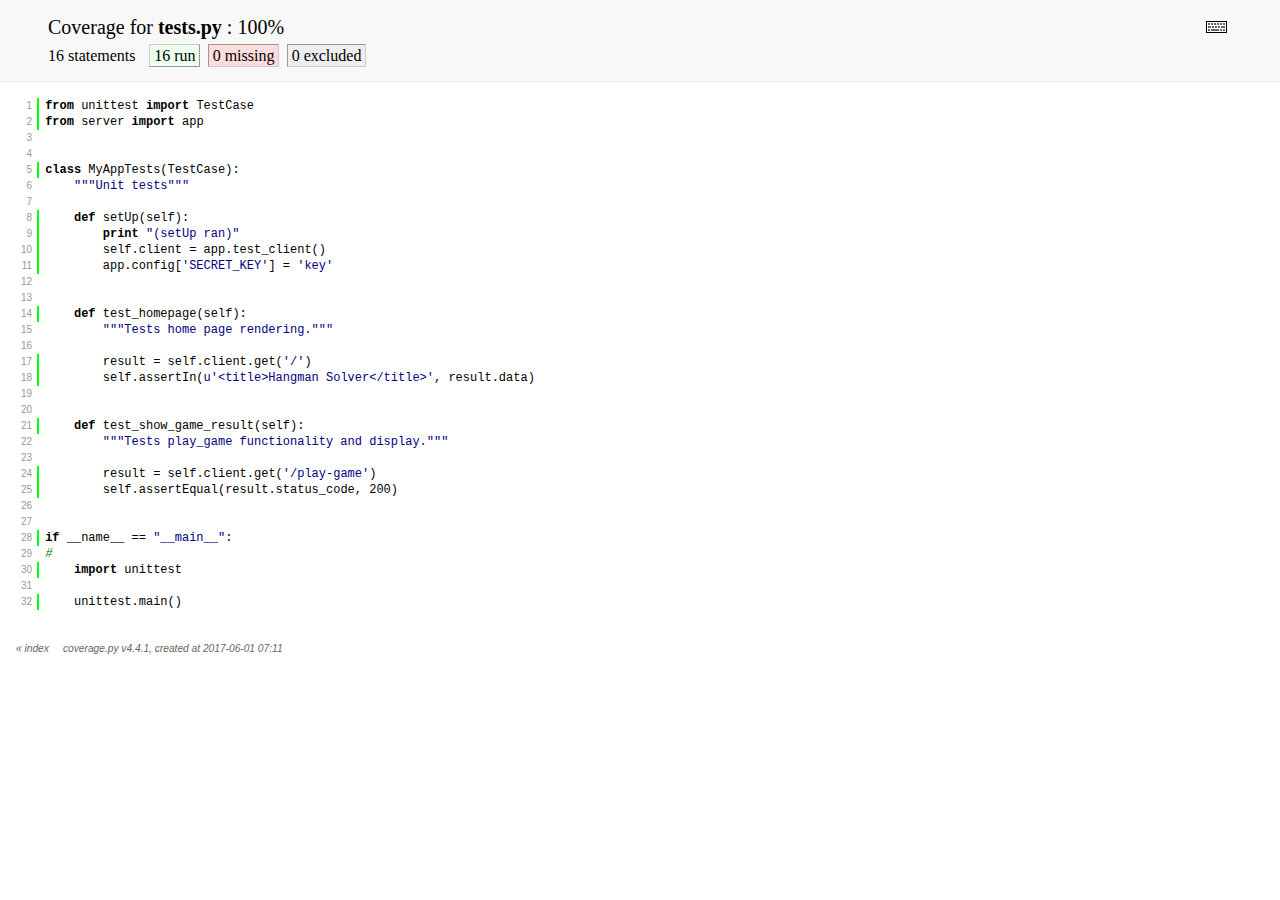
<file: htmlcov/tests_py.html>
<!DOCTYPE html>
<html>
<head>
    <meta http-equiv="Content-Type" content="text/html; charset=utf-8">
    
    
    <meta http-equiv="X-UA-Compatible" content="IE=emulateIE7" />
    <title>Coverage for tests.py: 100%</title>
    <link rel="stylesheet" href="style.css" type="text/css">
    
    <script type="text/javascript" src="jquery.min.js"></script>
    <script type="text/javascript" src="jquery.hotkeys.js"></script>
    <script type="text/javascript" src="jquery.isonscreen.js"></script>
    <script type="text/javascript" src="coverage_html.js"></script>
    <script type="text/javascript">
        jQuery(document).ready(coverage.pyfile_ready);
    </script>
</head>
<body class="pyfile">

<div id="header">
    <div class="content">
        <h1>Coverage for <b>tests.py</b> :
            <span class="pc_cov">100%</span>
        </h1>

        <img id="keyboard_icon" src="keybd_closed.png" alt="Show keyboard shortcuts" />

        <h2 class="stats">
            16 statements &nbsp;
            <span class="run hide_run shortkey_r button_toggle_run">16 run</span>
            <span class="mis shortkey_m button_toggle_mis">0 missing</span>
            <span class="exc shortkey_x button_toggle_exc">0 excluded</span>

            
        </h2>
    </div>
</div>

<div class="help_panel">
    <img id="panel_icon" src="keybd_open.png" alt="Hide keyboard shortcuts" />
    <p class="legend">Hot-keys on this page</p>
    <div>
    <p class="keyhelp">
        <span class="key">r</span>
        <span class="key">m</span>
        <span class="key">x</span>
        <span class="key">p</span> &nbsp; toggle line displays
    </p>
    <p class="keyhelp">
        <span class="key">j</span>
        <span class="key">k</span> &nbsp; next/prev highlighted chunk
    </p>
    <p class="keyhelp">
        <span class="key">0</span> &nbsp; (zero) top of page
    </p>
    <p class="keyhelp">
        <span class="key">1</span> &nbsp; (one) first highlighted chunk
    </p>
    </div>
</div>

<div id="source">
    <table>
        <tr>
            <td class="linenos">
<p id="n1" class="stm run hide_run"><a href="#n1">1</a></p>
<p id="n2" class="stm run hide_run"><a href="#n2">2</a></p>
<p id="n3" class="pln"><a href="#n3">3</a></p>
<p id="n4" class="pln"><a href="#n4">4</a></p>
<p id="n5" class="stm run hide_run"><a href="#n5">5</a></p>
<p id="n6" class="pln"><a href="#n6">6</a></p>
<p id="n7" class="pln"><a href="#n7">7</a></p>
<p id="n8" class="stm run hide_run"><a href="#n8">8</a></p>
<p id="n9" class="stm run hide_run"><a href="#n9">9</a></p>
<p id="n10" class="stm run hide_run"><a href="#n10">10</a></p>
<p id="n11" class="stm run hide_run"><a href="#n11">11</a></p>
<p id="n12" class="pln"><a href="#n12">12</a></p>
<p id="n13" class="pln"><a href="#n13">13</a></p>
<p id="n14" class="stm run hide_run"><a href="#n14">14</a></p>
<p id="n15" class="pln"><a href="#n15">15</a></p>
<p id="n16" class="pln"><a href="#n16">16</a></p>
<p id="n17" class="stm run hide_run"><a href="#n17">17</a></p>
<p id="n18" class="stm run hide_run"><a href="#n18">18</a></p>
<p id="n19" class="pln"><a href="#n19">19</a></p>
<p id="n20" class="pln"><a href="#n20">20</a></p>
<p id="n21" class="stm run hide_run"><a href="#n21">21</a></p>
<p id="n22" class="pln"><a href="#n22">22</a></p>
<p id="n23" class="pln"><a href="#n23">23</a></p>
<p id="n24" class="stm run hide_run"><a href="#n24">24</a></p>
<p id="n25" class="stm run hide_run"><a href="#n25">25</a></p>
<p id="n26" class="pln"><a href="#n26">26</a></p>
<p id="n27" class="pln"><a href="#n27">27</a></p>
<p id="n28" class="stm run hide_run"><a href="#n28">28</a></p>
<p id="n29" class="pln"><a href="#n29">29</a></p>
<p id="n30" class="stm run hide_run"><a href="#n30">30</a></p>
<p id="n31" class="pln"><a href="#n31">31</a></p>
<p id="n32" class="stm run hide_run"><a href="#n32">32</a></p>

            </td>
            <td class="text">
<p id="t1" class="stm run hide_run"><span class="key">from</span> <span class="nam">unittest</span> <span class="key">import</span> <span class="nam">TestCase</span><span class="strut">&nbsp;</span></p>
<p id="t2" class="stm run hide_run"><span class="key">from</span> <span class="nam">server</span> <span class="key">import</span> <span class="nam">app</span><span class="strut">&nbsp;</span></p>
<p id="t3" class="pln"><span class="strut">&nbsp;</span></p>
<p id="t4" class="pln"><span class="strut">&nbsp;</span></p>
<p id="t5" class="stm run hide_run"><span class="key">class</span> <span class="nam">MyAppTests</span><span class="op">(</span><span class="nam">TestCase</span><span class="op">)</span><span class="op">:</span><span class="strut">&nbsp;</span></p>
<p id="t6" class="pln">    <span class="str">"""Unit tests"""</span><span class="strut">&nbsp;</span></p>
<p id="t7" class="pln"><span class="strut">&nbsp;</span></p>
<p id="t8" class="stm run hide_run">    <span class="key">def</span> <span class="nam">setUp</span><span class="op">(</span><span class="nam">self</span><span class="op">)</span><span class="op">:</span><span class="strut">&nbsp;</span></p>
<p id="t9" class="stm run hide_run">        <span class="key">print</span> <span class="str">"(setUp ran)"</span><span class="strut">&nbsp;</span></p>
<p id="t10" class="stm run hide_run">        <span class="nam">self</span><span class="op">.</span><span class="nam">client</span> <span class="op">=</span> <span class="nam">app</span><span class="op">.</span><span class="nam">test_client</span><span class="op">(</span><span class="op">)</span><span class="strut">&nbsp;</span></p>
<p id="t11" class="stm run hide_run">        <span class="nam">app</span><span class="op">.</span><span class="nam">config</span><span class="op">[</span><span class="str">'SECRET_KEY'</span><span class="op">]</span> <span class="op">=</span> <span class="str">'key'</span><span class="strut">&nbsp;</span></p>
<p id="t12" class="pln"><span class="strut">&nbsp;</span></p>
<p id="t13" class="pln"><span class="strut">&nbsp;</span></p>
<p id="t14" class="stm run hide_run">    <span class="key">def</span> <span class="nam">test_homepage</span><span class="op">(</span><span class="nam">self</span><span class="op">)</span><span class="op">:</span><span class="strut">&nbsp;</span></p>
<p id="t15" class="pln">        <span class="str">"""Tests home page rendering."""</span><span class="strut">&nbsp;</span></p>
<p id="t16" class="pln"><span class="strut">&nbsp;</span></p>
<p id="t17" class="stm run hide_run">        <span class="nam">result</span> <span class="op">=</span> <span class="nam">self</span><span class="op">.</span><span class="nam">client</span><span class="op">.</span><span class="nam">get</span><span class="op">(</span><span class="str">'/'</span><span class="op">)</span><span class="strut">&nbsp;</span></p>
<p id="t18" class="stm run hide_run">        <span class="nam">self</span><span class="op">.</span><span class="nam">assertIn</span><span class="op">(</span><span class="str">u'&lt;title>Hangman Solver&lt;/title>'</span><span class="op">,</span> <span class="nam">result</span><span class="op">.</span><span class="nam">data</span><span class="op">)</span><span class="strut">&nbsp;</span></p>
<p id="t19" class="pln"><span class="strut">&nbsp;</span></p>
<p id="t20" class="pln"><span class="strut">&nbsp;</span></p>
<p id="t21" class="stm run hide_run">    <span class="key">def</span> <span class="nam">test_show_game_result</span><span class="op">(</span><span class="nam">self</span><span class="op">)</span><span class="op">:</span><span class="strut">&nbsp;</span></p>
<p id="t22" class="pln">        <span class="str">"""Tests play_game functionality and display."""</span><span class="strut">&nbsp;</span></p>
<p id="t23" class="pln"><span class="strut">&nbsp;</span></p>
<p id="t24" class="stm run hide_run">        <span class="nam">result</span> <span class="op">=</span> <span class="nam">self</span><span class="op">.</span><span class="nam">client</span><span class="op">.</span><span class="nam">get</span><span class="op">(</span><span class="str">'/play-game'</span><span class="op">)</span><span class="strut">&nbsp;</span></p>
<p id="t25" class="stm run hide_run">        <span class="nam">self</span><span class="op">.</span><span class="nam">assertEqual</span><span class="op">(</span><span class="nam">result</span><span class="op">.</span><span class="nam">status_code</span><span class="op">,</span> <span class="num">200</span><span class="op">)</span><span class="strut">&nbsp;</span></p>
<p id="t26" class="pln"><span class="strut">&nbsp;</span></p>
<p id="t27" class="pln"><span class="strut">&nbsp;</span></p>
<p id="t28" class="stm run hide_run"><span class="key">if</span> <span class="nam">__name__</span> <span class="op">==</span> <span class="str">"__main__"</span><span class="op">:</span><span class="strut">&nbsp;</span></p>
<p id="t29" class="pln"><span class="com">#</span><span class="strut">&nbsp;</span></p>
<p id="t30" class="stm run hide_run">    <span class="key">import</span> <span class="nam">unittest</span><span class="strut">&nbsp;</span></p>
<p id="t31" class="pln"><span class="strut">&nbsp;</span></p>
<p id="t32" class="stm run hide_run">    <span class="nam">unittest</span><span class="op">.</span><span class="nam">main</span><span class="op">(</span><span class="op">)</span><span class="strut">&nbsp;</span></p>

            </td>
        </tr>
    </table>
</div>

<div id="footer">
    <div class="content">
        <p>
            <a class="nav" href="index.html">&#xab; index</a> &nbsp; &nbsp; <a class="nav" href="https://coverage.readthedocs.io">coverage.py v4.4.1</a>,
            created at 2017-06-01 07:11
        </p>
    </div>
</div>

</body>
</html>
</file>
<file: htmlcov/style.css>
/* Licensed under the Apache License: http://www.apache.org/licenses/LICENSE-2.0 */
/* For details: https://bitbucket.org/ned/coveragepy/src/default/NOTICE.txt */

/* CSS styles for coverage.py. */

/* Page-wide styles */
html, body, h1, h2, h3, p, table, td, th {
    margin: 0;
    padding: 0;
    border: 0;
    outline: 0;
    font-weight: inherit;
    font-style: inherit;
    font-size: 100%;
    font-family: inherit;
    vertical-align: baseline;
    }

/* Set baseline grid to 16 pt. */
body {
    font-family: georgia, serif;
    font-size: 1em;
    }

html>body {
    font-size: 16px;
    }

/* Set base font size to 12/16 */
p {
    font-size: .75em;           /* 12/16 */
    line-height: 1.33333333em;  /* 16/12 */
    }

table {
    border-collapse: collapse;
    }
td {
    vertical-align: top;
}
table tr.hidden {
    display: none !important;
    }

p#no_rows {
    display: none;
    font-size: 1.2em;
    }

a.nav {
    text-decoration: none;
    color: inherit;
    }
a.nav:hover {
    text-decoration: underline;
    color: inherit;
    }

/* Page structure */
#header {
    background: #f8f8f8;
    width: 100%;
    border-bottom: 1px solid #eee;
    }

#source {
    padding: 1em;
    font-family: Consolas, "Liberation Mono", Menlo, Courier, monospace;
    }

.indexfile #footer {
    margin: 1em 3em;
    }

.pyfile #footer {
    margin: 1em 1em;
    }

#footer .content {
    padding: 0;
    font-size: 85%;
    font-family: verdana, sans-serif;
    color: #666666;
    font-style: italic;
    }

#index {
    margin: 1em 0 0 3em;
    }

/* Header styles */
#header .content {
    padding: 1em 3em;
    }

h1 {
    font-size: 1.25em;
    display: inline-block;
}

#filter_container {
    display: inline-block;
    float: right;
    margin: 0 2em 0 0;
}
#filter_container input {
    width: 10em;
}

h2.stats {
    margin-top: .5em;
    font-size: 1em;
}
.stats span {
    border: 1px solid;
    padding: .1em .25em;
    margin: 0 .1em;
    cursor: pointer;
    border-color: #999 #ccc #ccc #999;
}
.stats span.hide_run, .stats span.hide_exc,
.stats span.hide_mis, .stats span.hide_par,
.stats span.par.hide_run.hide_par {
    border-color: #ccc #999 #999 #ccc;
}
.stats span.par.hide_run {
    border-color: #999 #ccc #ccc #999;
}

.stats span.run {
    background: #ddffdd;
}
.stats span.exc {
    background: #eeeeee;
}
.stats span.mis {
    background: #ffdddd;
}
.stats span.hide_run {
    background: #eeffee;
}
.stats span.hide_exc {
    background: #f5f5f5;
}
.stats span.hide_mis {
    background: #ffeeee;
}
.stats span.par {
    background: #ffffaa;
}
.stats span.hide_par {
    background: #ffffcc;
}

/* Help panel */
#keyboard_icon {
    float: right;
    margin: 5px;
    cursor: pointer;
}

.help_panel {
    position: absolute;
    background: #ffffcc;
    padding: .5em;
    border: 1px solid #883;
    display: none;
}

.indexfile .help_panel {
    width: 20em; height: 4em;
}

.pyfile .help_panel {
    width: 16em; height: 8em;
}

.help_panel .legend {
    font-style: italic;
    margin-bottom: 1em;
}

#panel_icon {
    float: right;
    cursor: pointer;
}

.keyhelp {
    margin: .75em;
}

.keyhelp .key {
    border: 1px solid black;
    border-color: #888 #333 #333 #888;
    padding: .1em .35em;
    font-family: monospace;
    font-weight: bold;
    background: #eee;
}

/* Source file styles */
.linenos p {
    text-align: right;
    margin: 0;
    padding: 0 .5em;
    color: #999999;
    font-family: verdana, sans-serif;
    font-size: .625em;   /* 10/16 */
    line-height: 1.6em;  /* 16/10 */
    }
.linenos p.highlight {
    background: #ffdd00;
    }
.linenos p a {
    text-decoration: none;
    color: #999999;
    }
.linenos p a:hover {
    text-decoration: underline;
    color: #999999;
    }

td.text {
    width: 100%;
    }
.text p {
    margin: 0;
    padding: 0 0 0 .5em;
    border-left: 2px solid #ffffff;
    white-space: pre;
    position: relative;
    }

.text p.mis {
    background: #ffdddd;
    border-left: 2px solid #ff0000;
    }
.text p.run, .text p.run.hide_par {
    background: #ddffdd;
    border-left: 2px solid #00ff00;
    }
.text p.exc {
    background: #eeeeee;
    border-left: 2px solid #808080;
    }
.text p.par, .text p.par.hide_run {
    background: #ffffaa;
    border-left: 2px solid #eeee99;
    }
.text p.hide_run, .text p.hide_exc, .text p.hide_mis, .text p.hide_par,
.text p.hide_run.hide_par {
    background: inherit;
    }

.text span.annotate {
    font-family: georgia;
    color: #666;
    float: right;
    padding-right: .5em;
    }
.text p.hide_par span.annotate {
    display: none;
    }
.text span.annotate.long {
    display: none;
    }
.text p:hover span.annotate.long {
    display: block;
    max-width: 50%;
    white-space: normal;
    float: right;
    position: absolute;
    top: 1.75em;
    right: 1em;
    width: 30em;
    height: auto;
    color: #333;
    background: #ffffcc;
    border: 1px solid #888;
    padding: .25em .5em;
    z-index: 999;
    border-radius: .2em;
    box-shadow: #cccccc .2em .2em .2em;
    }

/* Syntax coloring */
.text .com {
    color: green;
    font-style: italic;
    line-height: 1px;
    }
.text .key {
    font-weight: bold;
    line-height: 1px;
    }
.text .str {
    color: #000080;
    }

/* index styles */
#index td, #index th {
    text-align: right;
    width: 5em;
    padding: .25em .5em;
    border-bottom: 1px solid #eee;
    }
#index th {
    font-style: italic;
    color: #333;
    border-bottom: 1px solid #ccc;
    cursor: pointer;
    }
#index th:hover {
    background: #eee;
    border-bottom: 1px solid #999;
    }
#index td.left, #index th.left {
    padding-left: 0;
    }
#index td.right, #index th.right {
    padding-right: 0;
    }
#index th.headerSortDown, #index th.headerSortUp {
    border-bottom: 1px solid #000;
    white-space: nowrap;
    background: #eee;
    }
#index th.headerSortDown:after {
    content: " ↓";
}
#index th.headerSortUp:after {
    content: " ↑";
}
#index td.name, #index th.name {
    text-align: left;
    width: auto;
    }
#index td.name a {
    text-decoration: none;
    color: #000;
    }
#index tr.total,
#index tr.total_dynamic {
    }
#index tr.total td,
#index tr.total_dynamic td {
    font-weight: bold;
    border-top: 1px solid #ccc;
    border-bottom: none;
    }
#index tr.file:hover {
    background: #eeeeee;
    }
#index tr.file:hover td.name {
    text-decoration: underline;
    color: #000;
    }

/* scroll marker styles */
#scroll_marker {
    position: fixed;
    right: 0;
    top: 0;
    width: 16px;
    height: 100%;
    background: white;
    border-left: 1px solid #eee;
    }

#scroll_marker .marker {
    background: #eedddd;
    position: absolute;
    min-height: 3px;
    width: 100%;
    }
</file>
